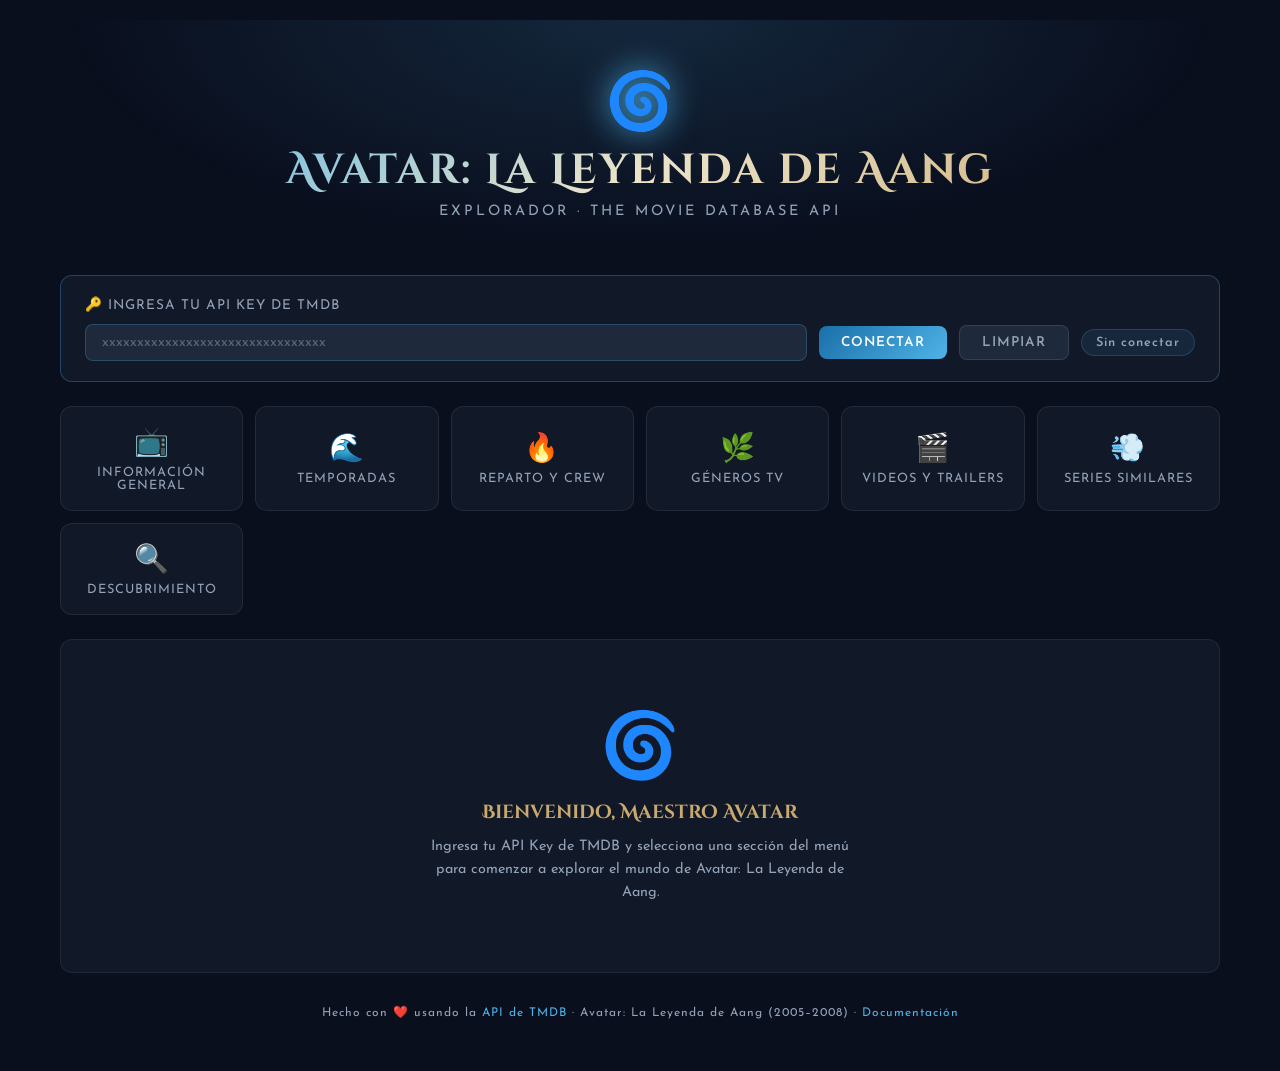
<file: index.html>
<!DOCTYPE html>
<html lang="es">

<head>
  <meta charset="UTF-8" />
  <meta name="viewport" content="width=device-width, initial-scale=1.0" />
  <title>Avatar: La Leyenda de Aang — Explorador TMDB</title>

  <link rel="manifest" href="/manifest.json" />

  <meta name="theme-color" content="#4fb3e8" />

  <meta name="apple-mobile-web-app-capable" content="yes" />
  <meta name="apple-mobile-web-app-status-bar-style" content="black-translucent" />
  <meta name="apple-mobile-web-app-title" content="Avatar TMDB" />
  <link rel="apple-touch-icon" href="/icons/icon-192x192.png" />

  <meta name="description"
    content="Explora información, temporadas, reparto y más de Avatar: La Leyenda de Aang usando la API de TMDB." />


  <link
    href="https://fonts.googleapis.com/css2?family=Cinzel+Decorative:wght@400;700&family=Josefin+Sans:wght@300;400;600&display=swap"
    rel="stylesheet" />
  <link rel="stylesheet" href="css/styles.css" />
</head>

<body>

  <div class="bg-canvas" id="bgCanvas"></div>

  <div class="app">

    <header>
      <span class="header-emblem">🌀</span>
      <h1>Avatar: La Leyenda de Aang</h1>
      <p class="subtitle">Explorador · The Movie Database API</p>
    </header>

    <section id="api-config">
      <label for="api-key-input">🔑 Ingresa tu API Key de TMDB</label>
      <input type="password" id="api-key-input" placeholder="xxxxxxxxxxxxxxxxxxxxxxxxxxxxxxxx" autocomplete="off" />
      <button class="btn btn-primary" onclick="setApiKey()">Conectar</button>
      <button class="btn btn-secondary" onclick="clearApiKey()">Limpiar</button>
      <span id="api-status" class="status-idle">Sin conectar</span>
    </section>

    <nav id="main-nav">
      <button class="nav-btn" data-section="info" onclick="navigate('info')">
        <span class="nav-icon">📺</span>
        Información General
      </button>
      <button class="nav-btn" data-section="seasons" onclick="navigate('seasons')">
        <span class="nav-icon">🌊</span>
        Temporadas
      </button>
      <button class="nav-btn" data-section="cast" onclick="navigate('cast')">
        <span class="nav-icon">🔥</span>
        Reparto y Crew
      </button>
      <button class="nav-btn" data-section="genres" onclick="navigate('genres')">
        <span class="nav-icon">🌿</span>
        Géneros TV
      </button>
      <button class="nav-btn" data-section="videos" onclick="navigate('videos')">
        <span class="nav-icon">🎬</span>
        Videos y Trailers
      </button>
      <button class="nav-btn" data-section="similar" onclick="navigate('similar')">
        <span class="nav-icon">💨</span>
        Series Similares
      </button>
      <button class="nav-btn" data-section="discover" onclick="navigate('discover')">
        <span class="nav-icon">🔍</span>
        Descubrimiento
      </button>
    </nav>

    <section id="results">
      <div class="welcome">
        <span class="welcome-icon">🌀</span>
        <h2>Bienvenido, Maestro Avatar</h2>
        <p>
          Ingresa tu API Key de TMDB y selecciona una sección del menú
          para comenzar a explorar el mundo de Avatar: La Leyenda de Aang.
        </p>
      </div>
    </section>

    <footer>
      Hecho con ❤️ usando la
      <a href="https://www.themoviedb.org" target="_blank">API de TMDB</a>
      · Avatar: La Leyenda de Aang (2005–2008) ·
      <a href="https://developer.themoviedb.org/docs" target="_blank">Documentación</a>
    </footer>

  </div>

  <script src="js/script.js"></script>

  <script>
    if ('serviceWorker' in navigator) {
      window.addEventListener('load', () => {
        navigator.serviceWorker.register('/sw.js')
          .then((registration) => {
            console.log('[Avatar PWA] Service Worker registrado. Scope:', registration.scope);
          })
          .catch((error) => {
            console.error('[Avatar PWA] Error al registrar el Service Worker:', error);
          });
      });
    } else {
      console.warn('[Avatar PWA] Service Workers no soportados en este navegador.');
    }
  </script>
</body>

</html>
</file>
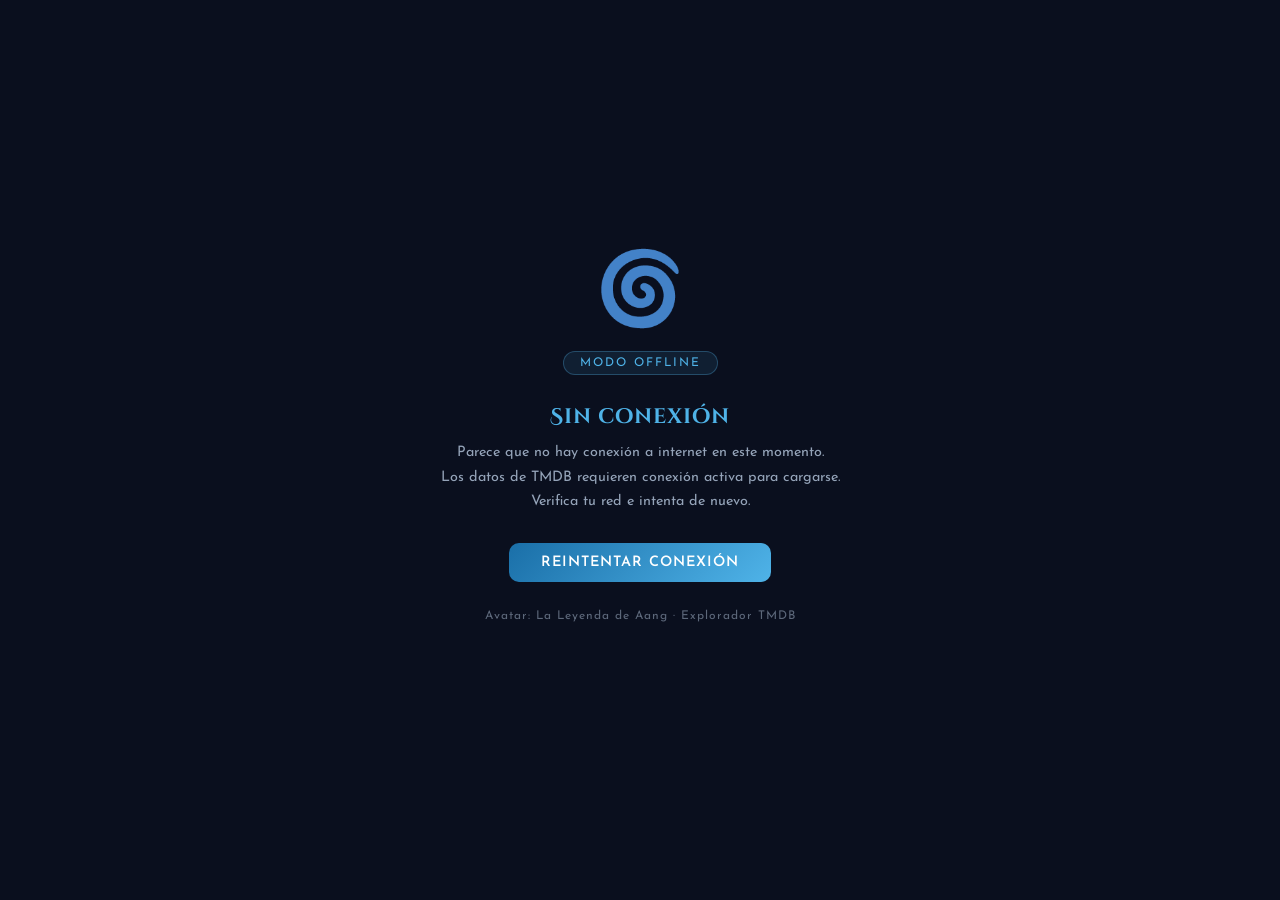
<file: offline.html>
<!DOCTYPE html>
<html lang="es">

<head>
    <meta charset="UTF-8" />
    <meta name="viewport" content="width=device-width, initial-scale=1.0" />
    <title>Sin conexión — Avatar TMDB</title>
    <link
        href="https://fonts.googleapis.com/css2?family=Cinzel+Decorative:wght@400;700&family=Josefin+Sans:wght@300;400;600&display=swap"
        rel="stylesheet" />
    <style>
        :root {
            --bg: #0a0f1e;
            --surface: #111827;
            --water-light: #4fb3e8;
            --air: #f5e6c8;
            --air-dark: #c9a96e;
            --text-dim: #94a3b8;
        }

        *,
        *::before,
        *::after {
            box-sizing: border-box;
            margin: 0;
            padding: 0;
        }

        body {
            font-family: 'Josefin Sans', sans-serif;
            background: var(--bg);
            color: var(--air);
            min-height: 100vh;
            display: flex;
            align-items: center;
            justify-content: center;
            text-align: center;
            padding: 2rem;
        }

        .container {
            max-width: 460px;
        }

        .emblem {
            font-size: 72px;
            display: block;
            margin-bottom: 20px;
            animation: pulse 3s ease-in-out infinite;
            filter: grayscale(0.4);
        }

        @keyframes pulse {

            0%,
            100% {
                filter: drop-shadow(0 0 12px #4fb3e8) grayscale(0.4);
            }

            50% {
                filter: drop-shadow(0 0 28px #4fb3e8) grayscale(0);
            }
        }

        h1 {
            font-family: 'Cinzel Decorative', serif;
            font-size: 1.3rem;
            color: var(--water-light);
            margin-bottom: 10px;
            letter-spacing: 1px;
        }

        p {
            color: var(--text-dim);
            font-size: 0.9rem;
            line-height: 1.7;
            margin-bottom: 28px;
        }

        .badge-offline {
            display: inline-block;
            background: rgba(79, 179, 232, 0.1);
            border: 1px solid rgba(79, 179, 232, 0.3);
            color: var(--water-light);
            font-size: 0.75rem;
            letter-spacing: 2px;
            text-transform: uppercase;
            padding: 5px 16px;
            border-radius: 20px;
            margin-bottom: 28px;
        }

        .btn-retry {
            display: inline-block;
            padding: 12px 32px;
            background: linear-gradient(135deg, #1a6fa8, #4fb3e8);
            color: #fff;
            border: none;
            border-radius: 10px;
            font-family: 'Josefin Sans', sans-serif;
            font-size: 0.9rem;
            font-weight: 600;
            letter-spacing: 1px;
            text-transform: uppercase;
            cursor: pointer;
            transition: all 0.2s;
        }

        .btn-retry:hover {
            filter: brightness(1.15);
            transform: translateY(-2px);
            box-shadow: 0 0 20px rgba(79, 179, 232, 0.4);
        }

        .note {
            margin-top: 24px;
            font-size: 0.75rem;
            color: var(--text-dim);
            opacity: 0.6;
            letter-spacing: 1px;
        }
    </style>
</head>

<body>
    <div class="container">
        <span class="emblem">🌀</span>
        <div class="badge-offline">Modo Offline</div>
        <h1>Sin conexión</h1>
        <p>
            Parece que no hay conexión a internet en este momento.<br />
            Los datos de TMDB requieren conexión activa para cargarse.<br />
            Verifica tu red e intenta de nuevo.
        </p>
        <button class="btn-retry" onclick="location.reload()">
            Reintentar conexión
        </button>
        <p class="note">Avatar: La Leyenda de Aang · Explorador TMDB</p>
    </div>
</body>

</html>
</file>
<file: css/styles.css>
:root {
  --water: #1a6fa8;
  --water-light: #4fb3e8;
  --earth: #4a7c3f;
  --earth-light: #8bc34a;
  --fire: #c0392b;
  --fire-light: #e67e22;
  --air: #f5e6c8;
  --air-dark: #c9a96e;
  --bg: #0a0f1e;
  --surface: #111827;
  --surface2: #1e293b;
  --text: #f0e6d3;
  --text-dim: #94a3b8;
  --accent: #4fb3e8;
  --radius: 12px;
  --glow: 0 0 20px rgba(79,179,232,0.3);
}

*, *::before, *::after { box-sizing: border-box; margin: 0; padding: 0; }

body {
  font-family: 'Josefin Sans', sans-serif;
  background: var(--bg);
  color: var(--text);
  min-height: 100vh;
  overflow-x: hidden;
}


.bg-canvas {
  position: fixed; inset: 0; z-index: 0; overflow: hidden; pointer-events: none;
}
.chi {
  position: absolute;
  border-radius: 50%;
  animation: float linear infinite;
  opacity: 0;
}
@keyframes float {
  0%   { transform: translateY(100vh) scale(0); opacity: 0; }
  10%  { opacity: 0.6; }
  90%  { opacity: 0.3; }
  100% { transform: translateY(-10vh) scale(1.2); opacity: 0; }
}


.app { position: relative; z-index: 1; max-width: 1200px; margin: 0 auto; padding: 20px; }


header {
  text-align: center;
  padding: 48px 20px 32px;
  position: relative;
}
header::before {
  content: '';
  position: absolute;
  inset: 0;
  background: radial-gradient(ellipse at 50% 0%, rgba(79,179,232,0.15) 0%, transparent 70%);
  pointer-events: none;
}
.header-emblem {
  font-size: 56px;
  display: block;
  margin-bottom: 12px;
  filter: drop-shadow(0 0 16px var(--water-light));
  animation: pulse-glow 3s ease-in-out infinite;
}
@keyframes pulse-glow {
  0%, 100% { filter: drop-shadow(0 0 16px var(--water-light)); }
  50% { filter: drop-shadow(0 0 32px var(--water-light)); }
}
h1 {
  font-family: 'Cinzel Decorative', serif;
  font-size: clamp(1.4rem, 4vw, 2.6rem);
  letter-spacing: 2px;
  background: linear-gradient(135deg, var(--water-light), var(--air), var(--air-dark));
  -webkit-background-clip: text;
  -webkit-text-fill-color: transparent;
  background-clip: text;
  line-height: 1.2;
}
.subtitle {
  font-size: 0.9rem;
  color: var(--text-dim);
  margin-top: 8px;
  letter-spacing: 3px;
  text-transform: uppercase;
}

#api-config {
  background: var(--surface);
  border: 1px solid rgba(79,179,232,0.3);
  border-radius: var(--radius);
  padding: 20px 24px;
  margin: 24px 0;
  display: flex;
  flex-wrap: wrap;
  gap: 12px;
  align-items: center;
}
#api-config label {
  font-size: 0.85rem;
  color: var(--text-dim);
  letter-spacing: 1px;
  text-transform: uppercase;
  flex: 0 0 100%;
}
#api-key-input {
  flex: 1;
  min-width: 200px;
  padding: 10px 16px;
  background: var(--surface2);
  border: 1px solid rgba(79,179,232,0.25);
  border-radius: 8px;
  color: var(--text);
  font-family: 'Josefin Sans', monospace;
  font-size: 0.9rem;
  outline: none;
  transition: border-color 0.2s;
}
#api-key-input:focus { border-color: var(--water-light); box-shadow: var(--glow); }
#api-key-input::placeholder { color: var(--text-dim); opacity: 0.5; }

.btn {
  padding: 10px 22px;
  border: none;
  border-radius: 8px;
  cursor: pointer;
  font-family: 'Josefin Sans', sans-serif;
  font-size: 0.85rem;
  font-weight: 600;
  letter-spacing: 1px;
  text-transform: uppercase;
  transition: all 0.2s;
}
.btn-primary {
  background: linear-gradient(135deg, var(--water), var(--water-light));
  color: #fff;
}
.btn-primary:hover { filter: brightness(1.15); transform: translateY(-1px); box-shadow: var(--glow); }
.btn-secondary {
  background: var(--surface2);
  color: var(--text-dim);
  border: 1px solid rgba(255,255,255,0.1);
}
.btn-secondary:hover { color: var(--text); border-color: rgba(255,255,255,0.3); }

#api-status {
  font-size: 0.8rem;
  padding: 6px 14px;
  border-radius: 20px;
  font-weight: 600;
  letter-spacing: 1px;
}
.status-ok  { background: rgba(74,124,63,0.25); color: var(--earth-light); border: 1px solid var(--earth); }
.status-err { background: rgba(192,57,43,0.2); color: #e87a7a; border: 1px solid var(--fire); }
.status-idle{ background: rgba(79,179,232,0.1); color: var(--text-dim); border: 1px solid rgba(79,179,232,0.2); }

nav {
  display: grid;
  grid-template-columns: repeat(auto-fit, minmax(160px, 1fr));
  gap: 12px;
  margin: 24px 0;
}
.nav-btn {
  background: var(--surface);
  border: 1px solid rgba(255,255,255,0.08);
  border-radius: var(--radius);
  padding: 18px 16px;
  cursor: pointer;
  text-align: center;
  transition: all 0.25s;
  color: var(--text-dim);
  font-family: 'Josefin Sans', sans-serif;
  font-size: 0.8rem;
  letter-spacing: 1px;
  text-transform: uppercase;
}
.nav-btn .nav-icon { font-size: 28px; display: block; margin-bottom: 8px; }
.nav-btn:hover, .nav-btn.active {
  background: var(--surface2);
  color: var(--text);
  transform: translateY(-2px);
}
.nav-btn[data-section="info"]:hover,    .nav-btn[data-section="info"].active    { border-color: var(--water-light); box-shadow: var(--glow); }
.nav-btn[data-section="seasons"]:hover, .nav-btn[data-section="seasons"].active { border-color: var(--earth-light); }
.nav-btn[data-section="cast"]:hover,    .nav-btn[data-section="cast"].active    { border-color: var(--fire-light); }
.nav-btn[data-section="genres"]:hover,  .nav-btn[data-section="genres"].active  { border-color: var(--air-dark); }
.nav-btn[data-section="similar"]:hover, .nav-btn[data-section="similar"].active { border-color: var(--water); }
.nav-btn[data-section="videos"]:hover,  .nav-btn[data-section="videos"].active  { border-color: #a855f7; }
.nav-btn[data-section="discover"]:hover,.nav-btn[data-section="discover"].active{ border-color: var(--earth); }


#results {
  min-height: 300px;
  background: var(--surface);
  border: 1px solid rgba(255,255,255,0.07);
  border-radius: var(--radius);
  padding: 28px;
  overflow: hidden;
}

.loading-indicator {
  display: flex;
  flex-direction: column;
  align-items: center;
  justify-content: center;
  gap: 16px;
  padding: 60px;
  color: var(--text-dim);
}
.spinner {
  width: 48px; height: 48px;
  border: 3px solid rgba(79,179,232,0.2);
  border-top-color: var(--water-light);
  border-radius: 50%;
  animation: spin 0.8s linear infinite;
}
@keyframes spin { to { transform: rotate(360deg); } }

.error-box {
  background: rgba(192,57,43,0.15);
  border: 1px solid rgba(192,57,43,0.4);
  border-radius: 8px;
  padding: 20px;
  color: #f08080;
  text-align: center;
}
.error-box .error-icon { font-size: 36px; margin-bottom: 10px; }

.section-title {
  font-family: 'Cinzel Decorative', serif;
  font-size: 1.1rem;
  color: var(--water-light);
  margin-bottom: 20px;
  padding-bottom: 10px;
  border-bottom: 1px solid rgba(79,179,232,0.2);
  display: flex;
  align-items: center;
  gap: 10px;
}


.info-grid {
  display: grid;
  grid-template-columns: auto 1fr;
  gap: 28px;
  align-items: start;
}
@media (max-width: 600px) { .info-grid { grid-template-columns: 1fr; } }

.poster-wrap {
  width: 200px;
  border-radius: var(--radius);
  overflow: hidden;
  box-shadow: 0 8px 32px rgba(0,0,0,0.5), 0 0 20px rgba(79,179,232,0.2);
}
.poster-wrap img { width: 100%; display: block; }
.poster-placeholder {
  width: 200px; height: 300px;
  background: var(--surface2);
  display: flex; align-items: center; justify-content: center;
  font-size: 48px;
  border-radius: var(--radius);
}
.info-details h2 {
  font-family: 'Cinzel Decorative', serif;
  font-size: 1.6rem;
  margin-bottom: 6px;
  color: var(--air);
}
.tagline { color: var(--air-dark); font-style: italic; margin-bottom: 16px; font-size: 0.95rem; }
.overview { color: var(--text-dim); line-height: 1.7; font-size: 0.92rem; margin-bottom: 20px; }
.meta-badges { display: flex; flex-wrap: wrap; gap: 8px; margin-bottom: 16px; }
.badge {
  padding: 4px 14px;
  border-radius: 20px;
  font-size: 0.75rem;
  font-weight: 600;
  letter-spacing: 1px;
  text-transform: uppercase;
}
.badge-water { background: rgba(79,179,232,0.15); color: var(--water-light); border: 1px solid rgba(79,179,232,0.3); }
.badge-earth { background: rgba(74,124,63,0.2);   color: var(--earth-light); border: 1px solid rgba(74,124,63,0.4); }
.badge-fire  { background: rgba(192,57,43,0.15);  color: var(--fire-light);  border: 1px solid rgba(192,57,43,0.3); }
.badge-air   { background: rgba(201,169,110,0.15);color: var(--air-dark);    border: 1px solid rgba(201,169,110,0.3); }


.cast-grid { display: grid; grid-template-columns: repeat(auto-fill, minmax(130px, 1fr)); gap: 16px; }
.cast-card {
  background: var(--surface2);
  border-radius: var(--radius);
  overflow: hidden;
  border: 1px solid rgba(255,255,255,0.07);
  text-align: center;
  transition: all 0.2s;
}
.cast-card:hover { border-color: var(--fire-light); transform: translateY(-3px); }
.cast-card img { width: 100%; aspect-ratio: 2/3; object-fit: cover; object-position: top; }
.cast-avatar {
  width: 100%; aspect-ratio: 2/3;
  background: var(--surface);
  display: flex; align-items: center; justify-content: center;
  font-size: 40px;
}
.cast-info { padding: 10px 8px; }
.cast-info .name { font-size: 0.78rem; font-weight: 600; color: var(--air); margin-bottom: 3px; }
.cast-info .character { font-size: 0.7rem; color: var(--text-dim); }


.genres-cloud { display: flex; flex-wrap: wrap; gap: 10px; margin-bottom: 28px; }
.genre-tag {
  padding: 8px 18px;
  border-radius: 24px;
  font-size: 0.82rem;
  font-weight: 600;
  letter-spacing: 1px;
  cursor: pointer;
  transition: all 0.2s;
  border: 1px solid;
  font-family: 'Josefin Sans', sans-serif;
}
.genre-tag:hover { transform: scale(1.05); filter: brightness(1.2); }


.discover-results { display: grid; grid-template-columns: repeat(auto-fill, minmax(140px, 1fr)); gap: 14px; margin-top: 20px; }
.show-card { background: var(--surface2); border-radius: var(--radius); overflow: hidden; border: 1px solid rgba(255,255,255,0.07); transition: all 0.2s; }
.show-card:hover { border-color: var(--water-light); transform: translateY(-3px); }
.show-card img { width: 100%; aspect-ratio: 2/3; object-fit: cover; display: block; }
.show-card-info { padding: 8px 10px; }
.show-card-info h4 { font-size: 0.75rem; color: var(--air); margin-bottom: 3px; }
.show-card-info p  { font-size: 0.7rem; color: var(--text-dim); }


.videos-grid { display: grid; grid-template-columns: repeat(auto-fill, minmax(280px, 1fr)); gap: 16px; }
.video-card {
  background: var(--surface2);
  border-radius: var(--radius);
  overflow: hidden;
  border: 1px solid rgba(255,255,255,0.07);
  cursor: pointer;
  transition: all 0.2s;
}
.video-card:hover { border-color: #a855f7; transform: translateY(-3px); }
.video-thumb { position: relative; aspect-ratio: 16/9; overflow: hidden; }
.video-thumb img { width: 100%; height: 100%; object-fit: cover; }
.play-btn {
  position: absolute; inset: 0;
  display: flex; align-items: center; justify-content: center;
  background: rgba(0,0,0,0.45);
  font-size: 48px;
  transition: background 0.2s;
}
.video-card:hover .play-btn { background: rgba(168,85,247,0.35); }
.video-info { padding: 12px; }
.video-info h3 { font-size: 0.82rem; color: var(--air); margin-bottom: 4px; }
.video-info p  { font-size: 0.72rem; color: var(--text-dim); }


.discover-controls { display: flex; flex-wrap: wrap; gap: 12px; margin-bottom: 20px; align-items: flex-end; }
.control-group { display: flex; flex-direction: column; gap: 5px; }
.control-group label { font-size: 0.75rem; color: var(--text-dim); letter-spacing: 1px; text-transform: uppercase; }
.control-group select,
.control-group input {
  padding: 8px 14px;
  background: var(--surface2);
  border: 1px solid rgba(79,179,232,0.2);
  border-radius: 8px;
  color: var(--text);
  font-family: 'Josefin Sans', sans-serif;
  font-size: 0.85rem;
  outline: none;
}
.control-group select:focus,
.control-group input:focus { border-color: var(--water-light); }


.compare-grid { display: grid; grid-template-columns: 1fr 1fr; gap: 20px; }
@media (max-width: 600px) { .compare-grid { grid-template-columns: 1fr; } }
.compare-card { background: var(--surface2); border-radius: var(--radius); padding: 20px; border: 1px solid rgba(255,255,255,0.07); }
.compare-card h3 { font-family: 'Cinzel Decorative', serif; font-size: 0.95rem; margin-bottom: 12px; color: var(--water-light); }
.compare-row { display: flex; justify-content: space-between; padding: 8px 0; border-bottom: 1px solid rgba(255,255,255,0.05); font-size: 0.83rem; }
.compare-row:last-child { border-bottom: none; }
.compare-label { color: var(--text-dim); }
.compare-value { color: var(--air); font-weight: 600; }


.welcome { text-align: center; padding: 40px 20px; color: var(--text-dim); }
.welcome .welcome-icon { font-size: 64px; display: block; margin-bottom: 16px; }
.welcome h2 { font-family: 'Cinzel Decorative', serif; font-size: 1.2rem; margin-bottom: 10px; color: var(--air-dark); }
.welcome p  { font-size: 0.9rem; line-height: 1.6; max-width: 440px; margin: 0 auto; }


footer { text-align: center; padding: 32px 20px; color: var(--text-dim); font-size: 0.75rem; letter-spacing: 1px; }
footer a { color: var(--water-light); text-decoration: none; }


::-webkit-scrollbar { width: 6px; }
::-webkit-scrollbar-track { background: var(--bg); }
::-webkit-scrollbar-thumb { background: rgba(79,179,232,0.3); border-radius: 3px; }
</file>
